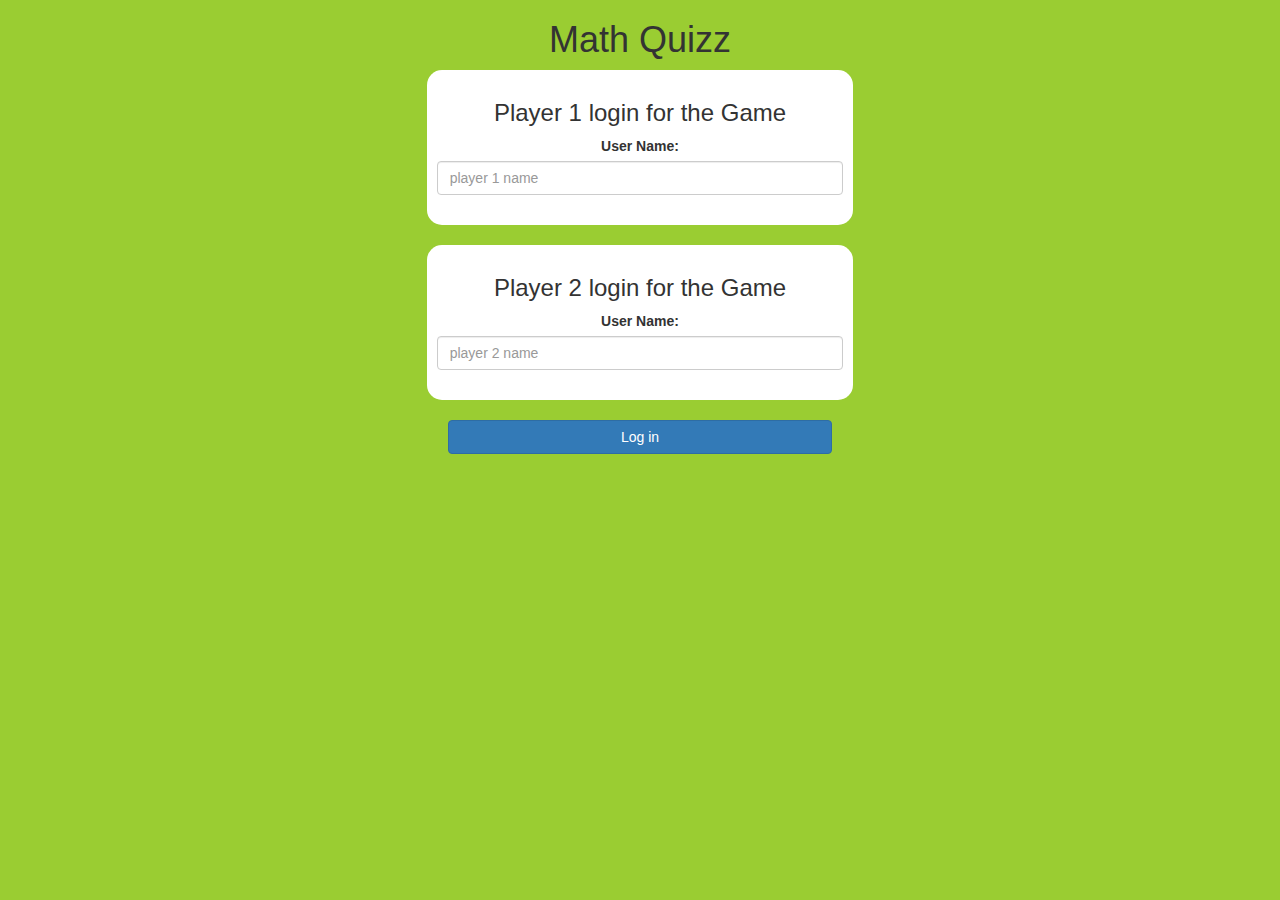
<file: index.html>
<!DOCTYPE html>
<html>
<head>
	<title>the MATH quizz game</title>

<meta name="viewport" content="width=device-width, initial-scale=1">
<link rel="stylesheet" href="https://maxcdn.bootstrapcdn.com/bootstrap/3.4.0/css/bootstrap.min.css">
<script src="https://ajax.googleapis.com/ajax/libs/jquery/3.4.1/jquery.min.js"></script>
<script src="https://maxcdn.bootstrapcdn.com/bootstrap/3.4.0/js/bootstrap.min.js"></script>

<link rel="stylesheet" type="text/css" href="quizz_game.css">

<script src="quizz_game_login.js"></script>
</head>
<body>
	<center>
		<h1>Math Quizz</h1>
	
		<div class="col-lg-4 col-sm-8 col-xs-11 login_div2">
			<h3>Player 1 login for the Game </h3>
			<label>User Name:</label>
			<input type="text" id="player1_name_input" class="form-control" placeholder="player 1 name">
			<br>
		</div>
		<br>
		
		<div class="col-lg-4 col-sm-8 col-xs-11 login_div1">
			<h3>Player 2 login for the Game </h3>
			<label>User Name:</label>
			<input type="text" id="player2_name_input" class="form-control" placeholder="player 2 name">
			<br>
		   </div>
		<br>   
	
		<button style="width: 30%" class="btn btn-primary" onclick="addUser()">Log in</button>
		</center>
	
	</body>
</html>
</file>
<file: quizz_game.css>
body
{
	background:yellowgreen;
}

	.login_div1 , .login_div2
	{
		background:white;
		padding: 10px;
		float: none;
		border-radius: 15px;
	}


#player1_name , #player2_name
{
	display: inline-block;
	margin-left: 20px;
}
#word
{
	width: 60%;
}
#word_display
{
	letter-spacing: 5px;
}
#output
{
background: white;
border-radius: 10px;
border-top: 10px solid #AA4465;
padding: 10px;
float: none;
text-align: left;
}
</file>
